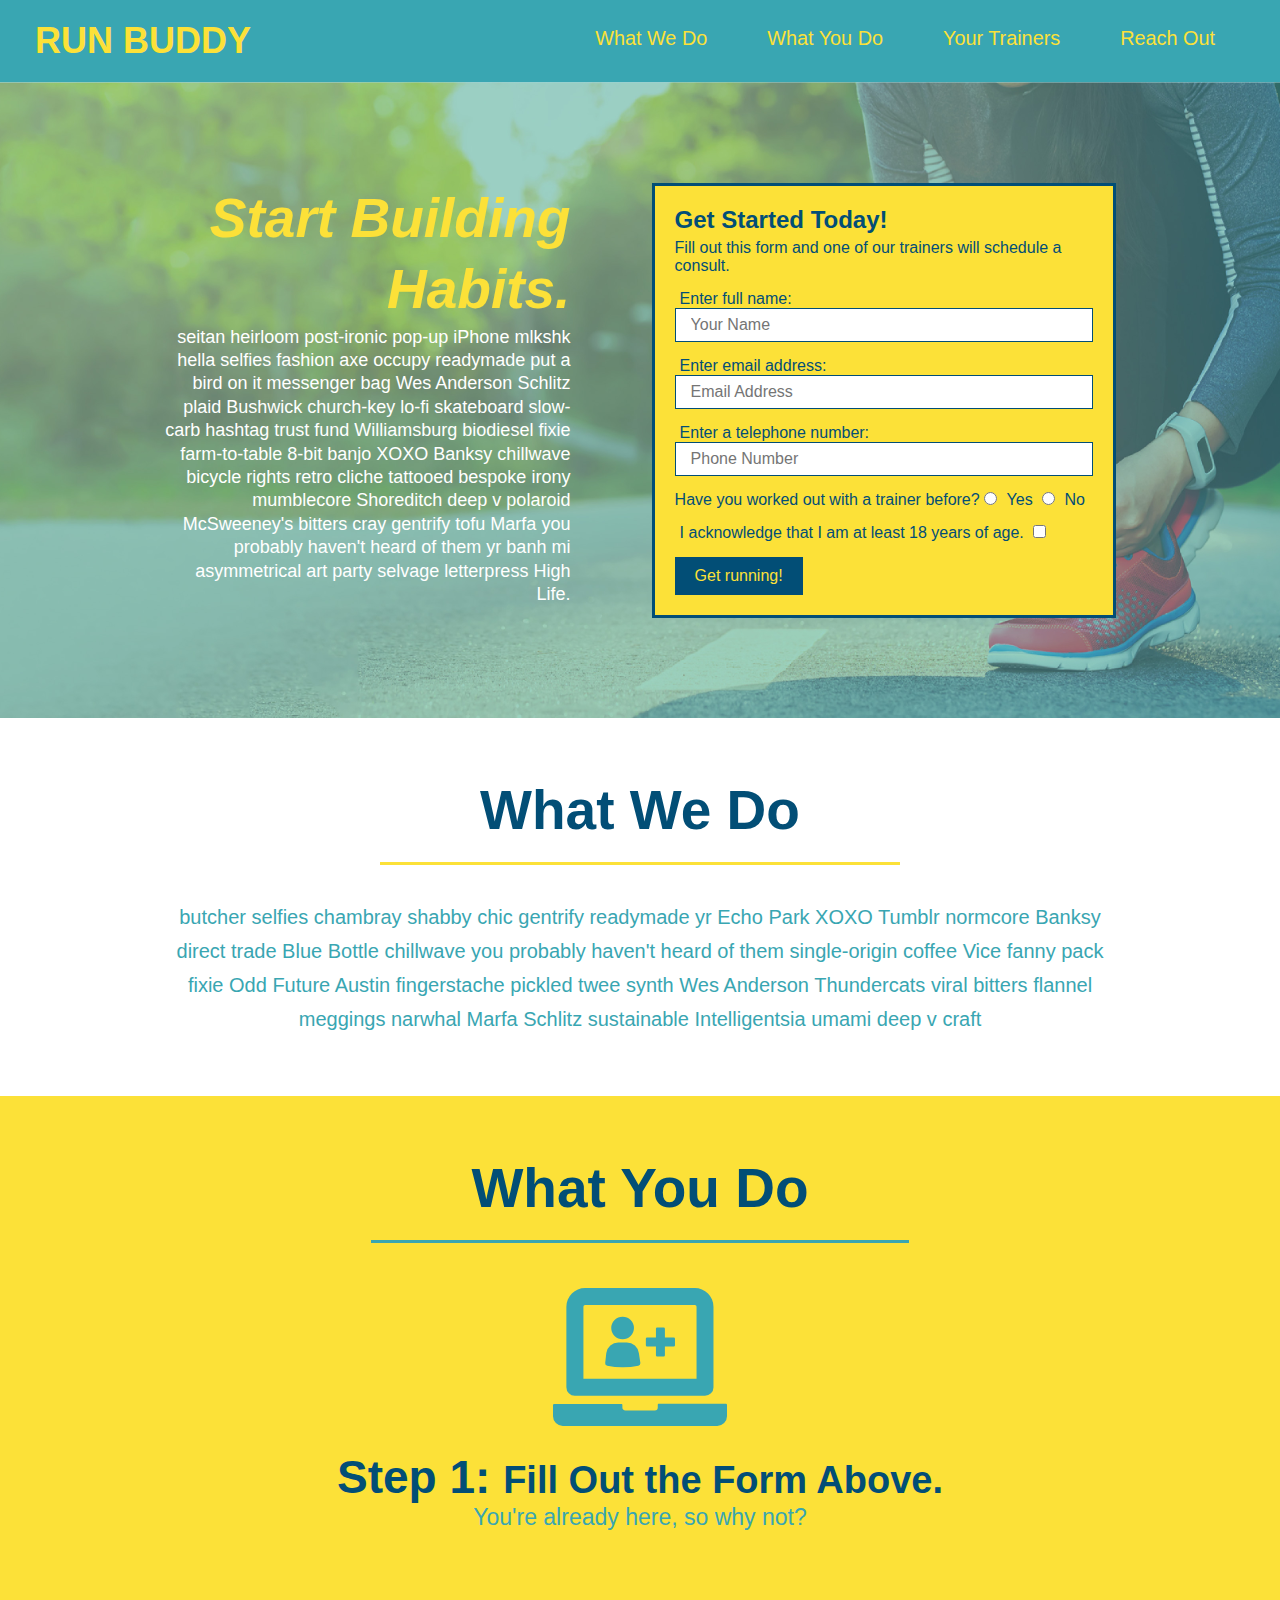
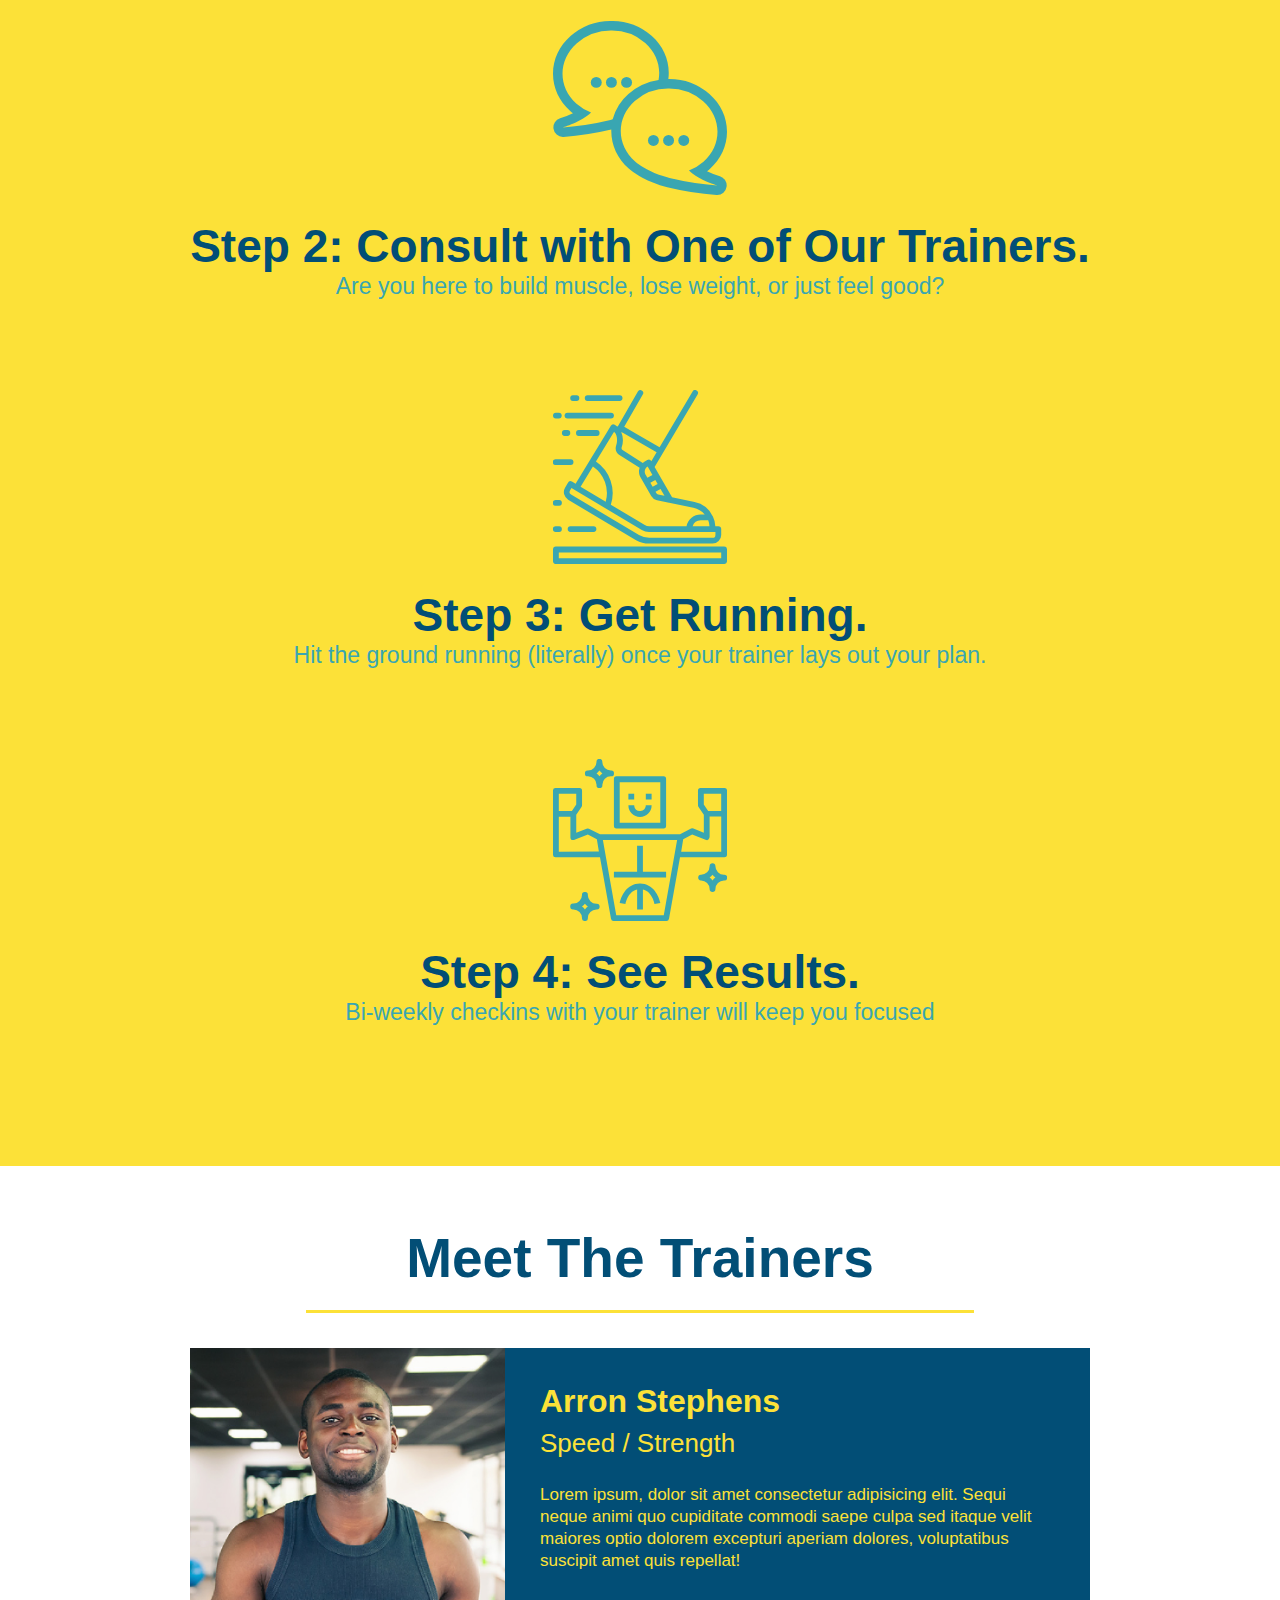
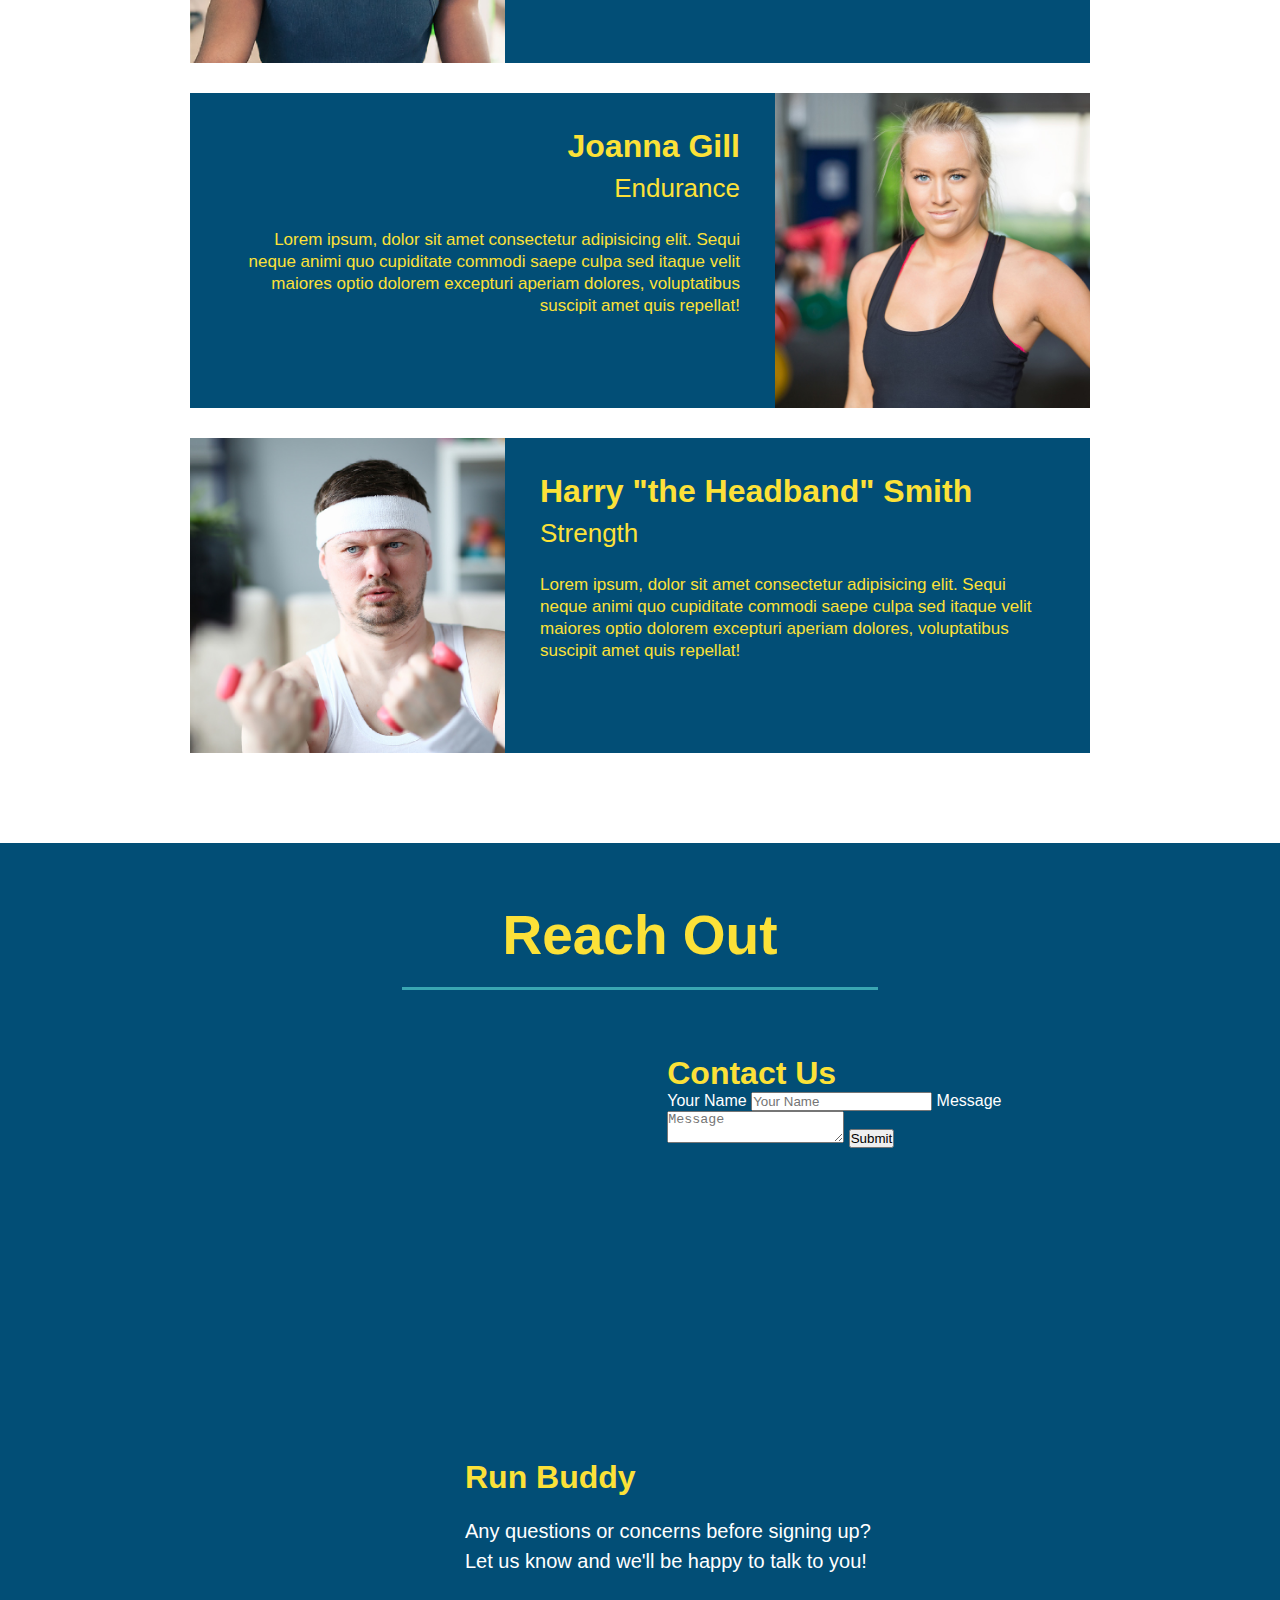
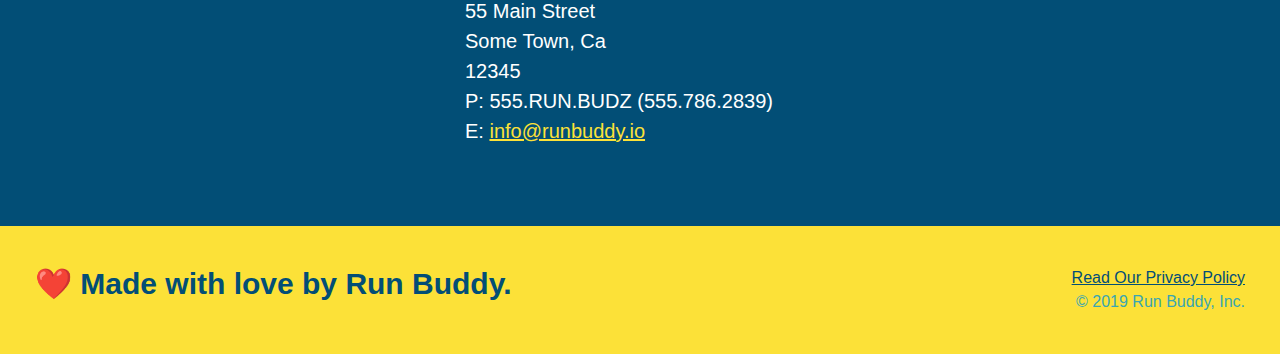
<file: index.html>
<!DOCTYPE html>
<html lang="eng">
    <head>
        <link rel="stylesheet" href="./assets/css/style.css" />
        <meta charset="UTF-8" />
        <title>Run Buddy</title>
    </head>
    <body>
     <!-- navigation -->
     <header>   
        <h1>
            <a href="/">RUN BUDDY</a>
        </h1>
        <nav>
          <!-- Unordered list element -->
          <ul>
              <!-- List item element -->
              <li>
                <!-- Anchor element -->  
                <a href="#what-we-do">What We Do</a>   
              </li>
              <li>
                <a href="#what-you-do">What You Do</a>
              </li>
              <li>
                <a href="#your-trainers">Your Trainers</a> 
              </li>
              <li>
                <a href="#reach-out">Reach Out</a> 
              </li>
          </ul>  
        </nav>
     </header>
     <!-- hero/jumborton -->
     <section class="hero">
       
      <div class="hero-cta">
        <h2>Start Building Habits.</h2>
        <p>
          seitan heirloom post-ironic pop-up iPhone mlkshk hella selfies fashion axe occupy readymade put a bird on it messenger bag Wes Anderson Schlitz plaid Bushwick church-key lo-fi skateboard slow-carb hashtag trust fund Williamsburg biodiesel fixie farm-to-table 8-bit banjo XOXO Banksy chillwave bicycle rights retro cliche tattooed bespoke irony mumblecore Shoreditch deep v polaroid McSweeney's bitters cray gentrify tofu Marfa you probably haven't heard of them yr banh mi asymmetrical art party selvage letterpress High Life.
        </p>
      </div>

       <div class="hero-form">
         <h3>Get Started Today!</h3>
         <p>Fill out this form and one of our trainers will schedule a consult.</p>
         <!-- add form element -->
         <form>
           <label for="name">Enter full name:</label>
           <input type="text" placeholder="Your Name" name="name" id="name" class="form-input" />
           <label for="email">Enter email address:</label>
           <input type="email" placeholder="Email Address" name="email" id="email" class="form-input" />
           <label for="phone">Enter a telephone number:</label>
           <input type="tel" placeholder="Phone Number" name="phone" id="phone" class="form-input" />
           <p>
             Have you worked out with a trainer before?
             
             <input type="radio" name="trainer-confirm" id="trainer-yes" />
             <label for="trainer-yes">Yes</label>
             <input type="radio" name="trainer-confirm" id="trainer-no" />
             <label for="trainer-no">No</label>

          </p> 
             <label for="checkbox" >
               I acknowledge that I am at least 18 years of age.
             </label>
             <input type="checkbox" name="age-confirm" id="checkbox" />
           </p>
           <button type="submit">
            Get running!
          </button>
         </form>
       </div>
     </section>
     <!-- end hero -->
     <!-- "what we do" section -->
     <section id="what-we-do" class="intro">
        <h2 class="section-title primary-border">What We Do</h2>
        <p>
          butcher selfies chambray shabby chic gentrify readymade yr Echo Park XOXO Tumblr normcore Banksy direct trade Blue Bottle chillwave you probably haven't heard of them single-origin coffee Vice fanny pack fixie Odd Future Austin fingerstache pickled twee synth Wes Anderson Thundercats viral bitters flannel meggings narwhal Marfa Schlitz sustainable Intelligentsia umami deep v craft
        </p>
     </section>

     <!-- "what you do" -->
     <section id="what-you-do" class="steps">
         <h2 class="section-title secondary-border">What You Do</h2>

         <div>
           <!-- insert this img element -->
           <img src="./assets/images/step-1.svg" alt="" />
           <h3>Step 1: <span>Fill Out the Form Above.</span></h3>
           <p>You're already here, so why not?</p>
         </div>

         <div>
          <img src="./assets/images/step-2.svg" alt="" />
          <h3>Step 2: Consult with One of Our Trainers.</h3>
          <p>Are you here to build muscle, lose weight, or just feel good?</p>
        </div>

        <div>
          <img src="./assets/images/step-3.svg" alt="" />
          <h3>Step 3: Get Running.</h3>
          <p>Hit the ground running (literally) once your trainer lays out your plan.</p>
        </div>

         <div>
          <img src="./assets/images/step-4.svg" alt="" />
          <h3>Step 4: See Results.</h3>
          <p>Bi-weekly checkins with your trainer will keep you focused</p>
        </div>

     </section>

     <!-- "meet the trainers" section -->
     <section id="your-trainers" class="trainers">
         <h2 class="section-title primary-border">
           Meet The Trainers
          </h2>

          <article class="trainer">
            <img src="./assets/images/trainer-1.jpg" alt="Arron Stephens in his workout clothes, ready to pump iron" />
            <div class="trainer-bio text-left">
              <h3>Arron Stephens</h3>
              <h4>Speed / Strength</h4>
              <p>
                Lorem ipsum, dolor sit amet consectetur adipisicing elit. Sequi neque animi quo cupiditate commodi saepe culpa sed
                itaque velit maiores optio dolorem excepturi aperiam dolores, voluptatibus suscipit amet quis repellat!
              </p>
            </div>
          </article>

          <!-- second trainer bio -->
         <article class="trainer">
            <div class="trainer-bio text-right">
               <h3>Joanna Gill</h3>
               <h4>Endurance</h4>
                 <p>
                    Lorem ipsum, dolor sit amet consectetur adipisicing elit. Sequi neque animi quo cupiditate commodi saepe culpa sed
                   itaque velit maiores optio dolorem excepturi aperiam dolores, voluptatibus suscipit amet quis repellat!
                 </p>
            </div>
           <img src="./assets/images/trainer-2.jpg" alt="Joanna Gill cooling off after a workout" />
         </article>

          <!-- third trainer bio -->
         <article class="trainer">
  <img src="./assets/images/trainer-3.jpg" alt="Harry Smith wearing a headband and lifting comically small pink weights" />
  <div class="trainer-bio text-left">
    <h3>Harry "the Headband" Smith</h3>
    <h4>Strength</h4>
    <p>
      Lorem ipsum, dolor sit amet consectetur adipisicing elit. Sequi neque animi quo cupiditate commodi saepe culpa sed
      itaque velit maiores optio dolorem excepturi aperiam dolores, voluptatibus suscipit amet quis repellat!
    </p>
  </div>
         </article>

         </section>

     <!-- "reach out" section -->
     <section id="reach-out" class="contact">
        <h2 class="section-title secondary-border">
          Reach Out
        </h2>  
        <div class="contact-info">
          
          <iframe src="https://www.google.com/maps/embed?pb=!1m18!1m12!1m3!1d3330.1227165129867!2d-112.26361968449122!3d33.420044858226206!2m3!1f0!2f0!3f0!3m2!1i1024!2i768!4f13.1!3m3!1m2!1s0x872b3e12bacaa401%3A0x359c0d465aaf42a6!2s9356%20W%20Cordes%20Rd%2C%20Tolleson%2C%20AZ%2085353!5e0!3m2!1sen!2sus!4v1649446327185!5m2!1sen!2sus" 
          width="400" 
          height="400" 
          style="border:0;" 
          allowfullscreen="" 
          loading="lazy"> 
         </iframe>    

         <div class="contact-form">
          <h3>Contact Us</h3>
          <form>
             <label for="contact-name">Your Name</label>
             <input type="text" id="contact-name" placeholder="Your Name" />
        
             <label for="contact-message">Message</label>
             <textarea id="contact-message" placeholder="Message"></textarea>
        
             <button type="submit">Submit</button>
            </form>
        </div>
        <!-- where it was before-->
         <div>
            <h3>Run Buddy</h3> 
              <p>
                Any questions or concerns before signing up?
                <br />
                Let us know and we'll be happy to talk to you!
              </p>  
              <address>
                55 Main Street <br/>
                Some Town, Ca <br/>
                12345<br />
                P: 555.RUN.BUDZ (555.786.2839)<br/>
                E: <a href="mailto:info@runbuddy.io">info@runbuddy.io</a>
              </address>
            </div>
     </section>

     <!-- footer -->
     <footer>
         <h2>❤️ Made with love by Run Buddy.</h2>
         <div>
          <a href="./privacy-policy.html">Read Our Privacy Policy</a><br />
          &copy; 2019 Run Buddy, Inc.
        </div>
     </footer>
    </body>
</html>
</file>
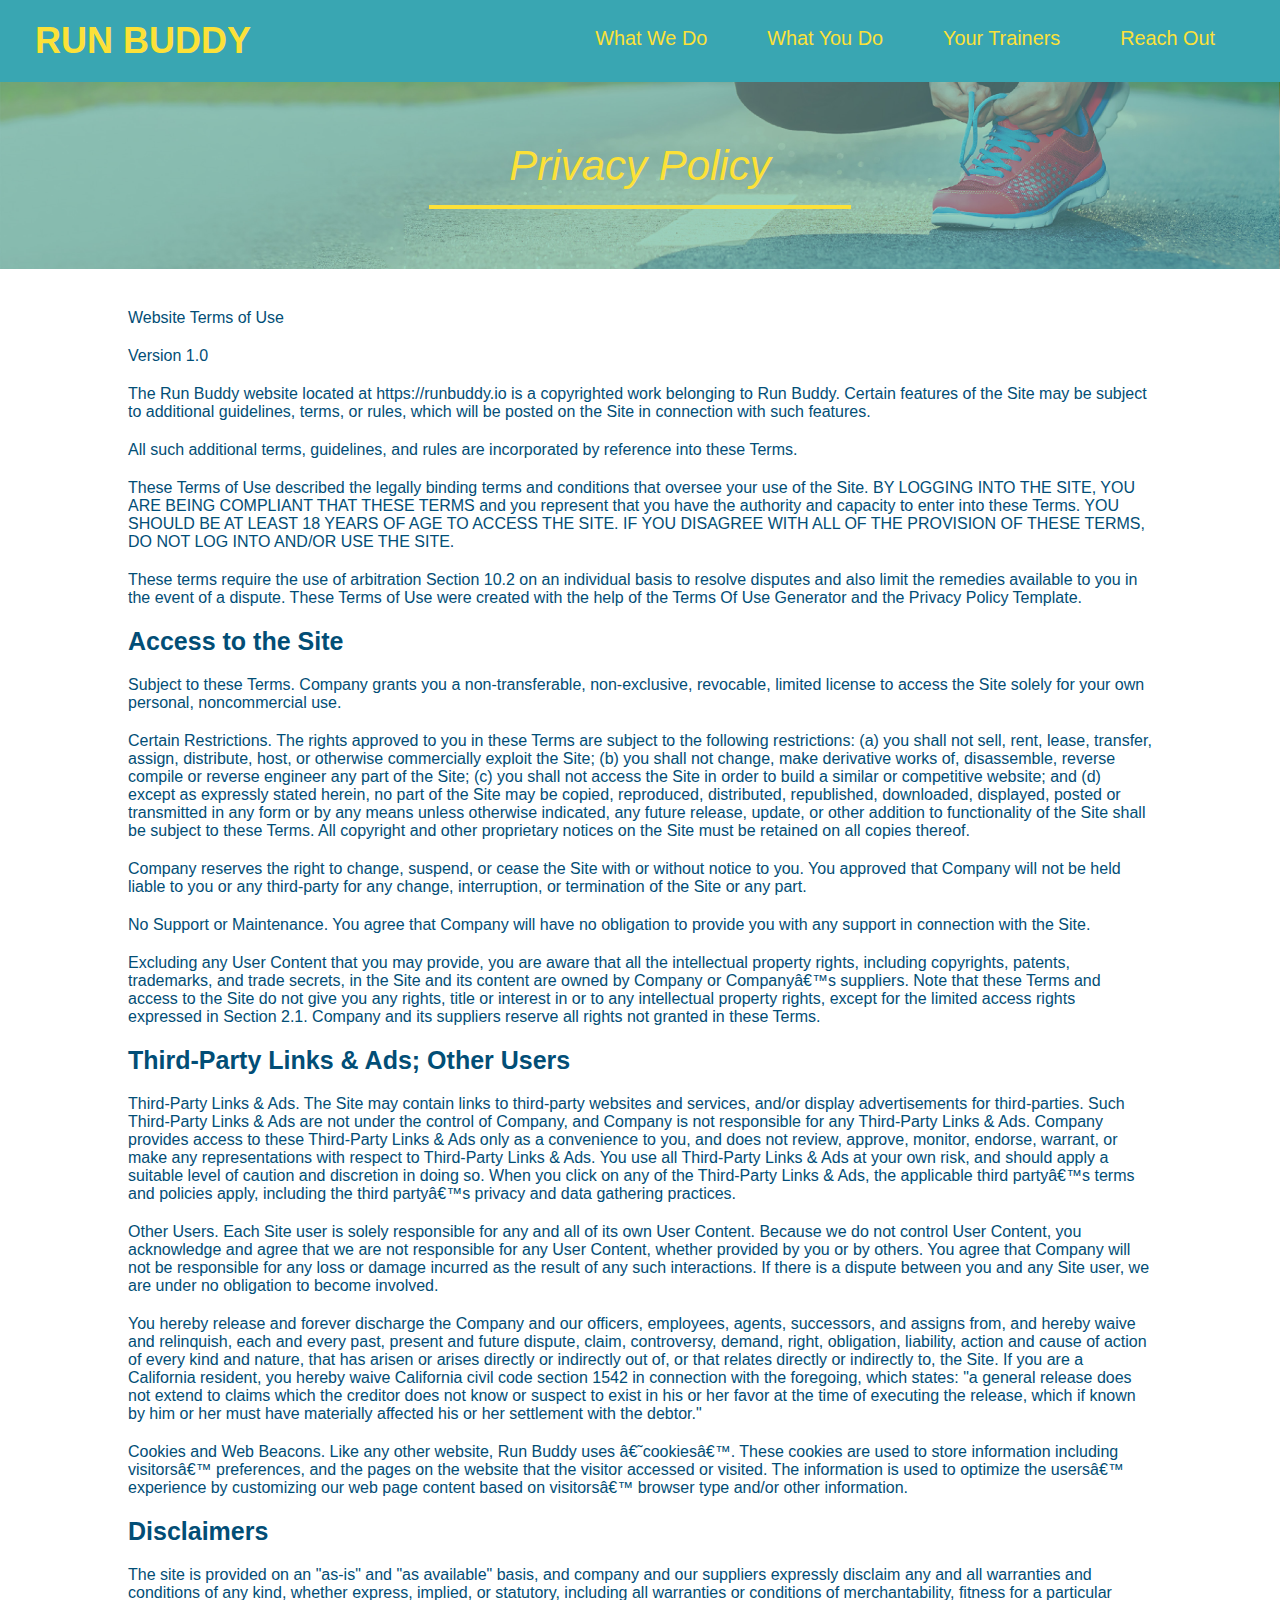
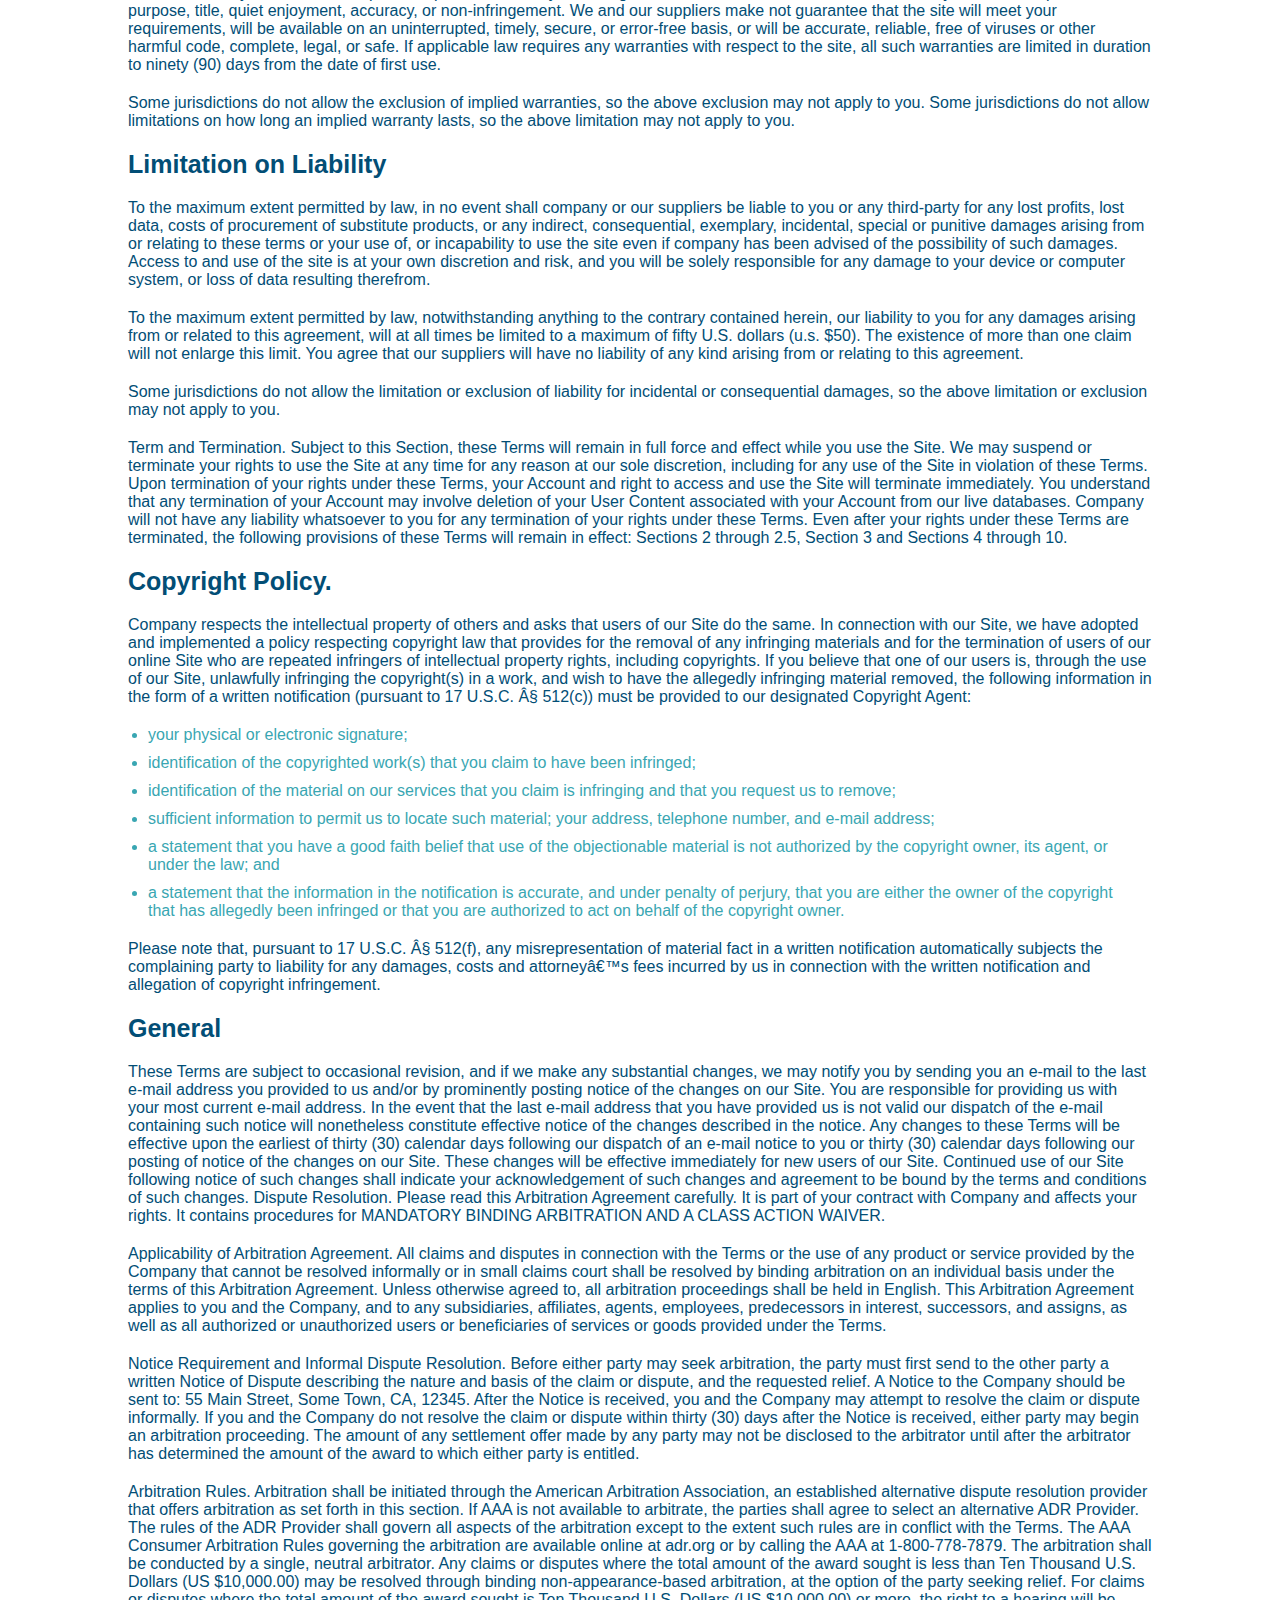
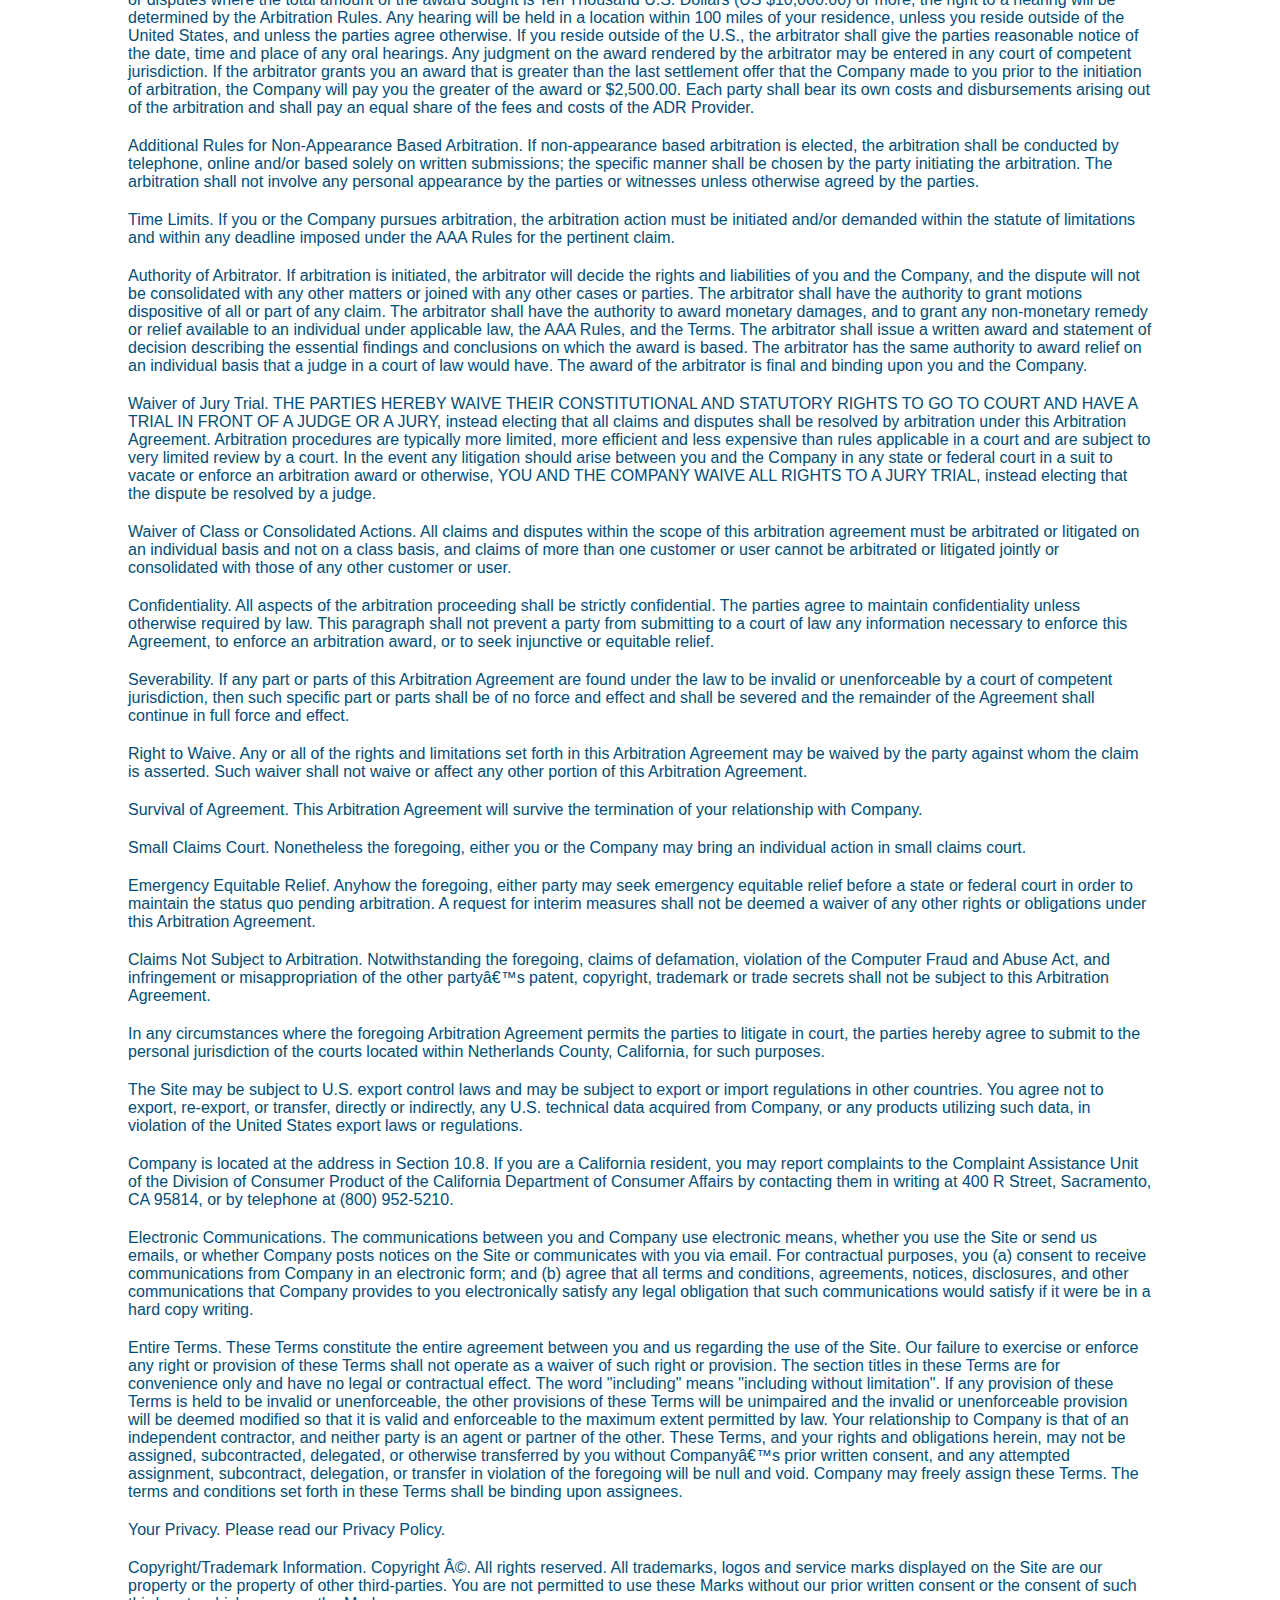
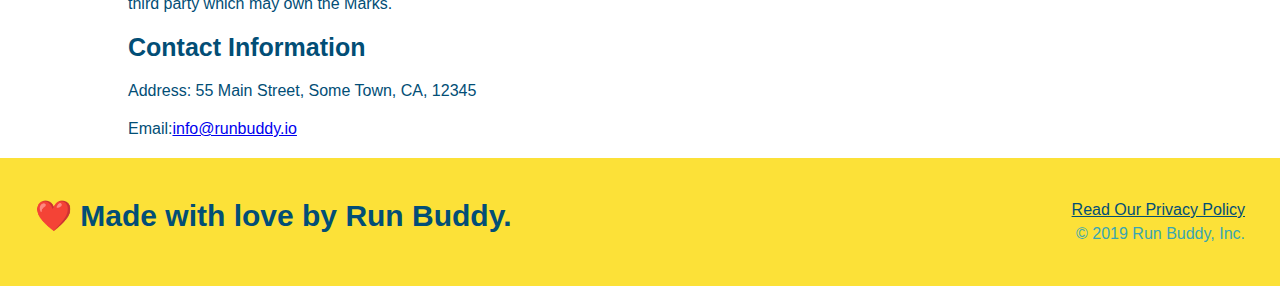
<file: privacy-policy.html>
<!DOCTYPE html>
<html lang="en">
  <head> 
    <link rel="stylesheet" href="./assets/css/style.css" />

    <link rel="stylesheet" href="./assets/css/secondary-styles.css" />
    <title>Run Buddy</title>
    <meta charset="UTF-8" />
    <title>Privacy Policy - Run Buddy</title>
  </head>
  <header>   
    <h1>
        <a href="/">RUN BUDDY</a>
    </h1>
    <nav>
      <!-- Unordered list element -->
      <ul>
          <!-- List item element -->
          <li>
            <!-- Anchor element -->  
            <a href="./index.html#what-we-do">What We Do</a>   
          </li>
          <li>
            <a href="./index.html#what-you-do">What You Do</a>
          </li>
          <li>
            <a href="./index.html#your-trainers">Your Trainers</a> 
          </li>
          <li>
            <a href="./index.html#reach-out">Reach Out</a> 
          </li>
      </ul>  
    </nav>
 </header>
 <section class="hero">
    <h2 class="page-title">
        Privacy Policy
      </h2>
 </section>
  <article class="secondary-content">
    <p>
        Website Terms of Use
      </p>

      <p>
        Version 1.0
      </p>

      <p>
        The Run Buddy website located at https://runbuddy.io is a copyrighted work belonging to Run Buddy. Certain
        features of the Site may be subject to additional guidelines, terms, or rules, which will be posted on the Site
        in connection with such features.
      </p>

      <p>
        All such additional terms, guidelines, and rules are incorporated by reference into these Terms.
      </p>

      <p>
        These Terms of Use described the legally binding terms and conditions that oversee your use of the Site. BY
        LOGGING INTO THE SITE, YOU ARE BEING COMPLIANT THAT THESE TERMS and you represent that you have the authority
        and capacity to enter into these Terms. YOU SHOULD BE AT LEAST 18 YEARS OF AGE TO ACCESS THE SITE. IF YOU
        DISAGREE WITH ALL OF THE PROVISION OF THESE TERMS, DO NOT LOG INTO AND/OR USE THE SITE.
      </p>

      <p>
        These terms require the use of arbitration Section 10.2 on an individual basis to resolve disputes and also
        limit the remedies available to you in the event of a dispute. These Terms of Use were created with the help of
        the Terms Of Use Generator and the Privacy Policy Template.
      </p>

      <h3>
        Access to the Site
      </h3>

      <p>
        Subject to these Terms. Company grants you a non-transferable, non-exclusive, revocable, limited license to
        access the Site solely for your own personal, noncommercial use.
      </p>

      <p>
        Certain Restrictions. The rights approved to you in these Terms are subject to the following restrictions: (a)
        you shall not sell, rent, lease, transfer, assign, distribute, host, or otherwise commercially exploit the Site;
        (b) you shall not change, make derivative works of, disassemble, reverse compile or reverse engineer any part of
        the Site; (c) you shall not access the Site in order to build a similar or competitive website; and (d) except
        as expressly stated herein, no part of the Site may be copied, reproduced, distributed, republished, downloaded,
        displayed, posted or transmitted in any form or by any means unless otherwise indicated, any future release,
        update, or other addition to functionality of the Site shall be subject to these Terms. All copyright and other
        proprietary notices on the Site must be retained on all copies thereof.
      </p>

      <p>
        Company reserves the right to change, suspend, or cease the Site with or without notice to you. You approved
        that Company will not be held liable to you or any third-party for any change, interruption, or termination of
        the Site or any part.
      </p>

      <p>
        No Support or Maintenance. You agree that Company will have no obligation to provide you with any support in
        connection with the Site.
      </p>

      <p>
        Excluding any User Content that you may provide, you are aware that all the intellectual property rights,
        including copyrights, patents, trademarks, and trade secrets, in the Site and its content are owned by Company
        or Companyâ€™s suppliers. Note that these Terms and access to the Site do not give you any rights, title or
        interest in or to any intellectual property rights, except for the limited access rights expressed in Section
        2.1. Company and its suppliers reserve all rights not granted in these Terms.
      </p>

      <h3>
        Third-Party Links & Ads; Other Users
      </h3>

      <p>
        Third-Party Links & Ads. The Site may contain links to third-party websites and services, and/or display
        advertisements for third-parties. Such Third-Party Links & Ads are not under the control of Company, and Company
        is not responsible for any Third-Party Links & Ads. Company provides access to these Third-Party Links & Ads
        only as a convenience to you, and does not review, approve, monitor, endorse, warrant, or make any
        representations with respect to Third-Party Links & Ads. You use all Third-Party Links & Ads at your own risk,
        and should apply a suitable level of caution and discretion in doing so. When you click on any of the
        Third-Party Links & Ads, the applicable third partyâ€™s terms and policies apply, including the third partyâ€™s
        privacy and data gathering practices.
      </p>

      <p>
        Other Users. Each Site user is solely responsible for any and all of its own User Content. Because we do not
        control User Content, you acknowledge and agree that we are not responsible for any User Content, whether
        provided by you or by others. You agree that Company will not be responsible for any loss or damage incurred as
        the result of any such interactions. If there is a dispute between you and any Site user, we are under no
        obligation to become involved.
      </p>

      <p>
        You hereby release and forever discharge the Company and our officers, employees, agents, successors, and
        assigns from, and hereby waive and relinquish, each and every past, present and future dispute, claim,
        controversy, demand, right, obligation, liability, action and cause of action of every kind and nature, that has
        arisen or arises directly or indirectly out of, or that relates directly or indirectly to, the Site. If you are
        a California resident, you hereby waive California civil code section 1542 in connection with the foregoing,
        which states: "a general release does not extend to claims which the creditor does not know or suspect to exist
        in his or her favor at the time of executing the release, which if known by him or her must have materially
        affected his or her settlement with the debtor."
      </p>

      <p>
        Cookies and Web Beacons. Like any other website, Run Buddy uses â€˜cookiesâ€™. These cookies are used to store
        information including visitorsâ€™ preferences, and the pages on the website that the visitor accessed or visited.
        The information is used to optimize the usersâ€™ experience by customizing our web page content based on visitorsâ€™
        browser type and/or other information.
      </p>

      <h3>
        Disclaimers
      </h3>

      <p>
        The site is provided on an "as-is" and "as available" basis, and company and our suppliers expressly disclaim
        any and all warranties and conditions of any kind, whether express, implied, or statutory, including all
        warranties or conditions of merchantability, fitness for a particular purpose, title, quiet enjoyment, accuracy,
        or non-infringement. We and our suppliers make not guarantee that the site will meet your requirements, will be
        available on an uninterrupted, timely, secure, or error-free basis, or will be accurate, reliable, free of
        viruses or other harmful code, complete, legal, or safe. If applicable law requires any warranties with respect
        to the site, all such warranties are limited in duration to ninety (90) days from the date of first use.
      </p>

      <p>
        Some jurisdictions do not allow the exclusion of implied warranties, so the above exclusion may not apply to
        you. Some jurisdictions do not allow limitations on how long an implied warranty lasts, so the above limitation
        may not apply to you.
      </p>

      <h3>
        Limitation on Liability
      </h3>

      <p>
        To the maximum extent permitted by law, in no event shall company or our suppliers be liable to you or any
        third-party for any lost profits, lost data, costs of procurement of substitute products, or any indirect,
        consequential, exemplary, incidental, special or punitive damages arising from or relating to these terms or
        your use of, or incapability to use the site even if company has been advised of the possibility of such
        damages. Access to and use of the site is at your own discretion and risk, and you will be solely responsible
        for any damage to your device or computer system, or loss of data resulting therefrom.
      </p>

      <p>
        To the maximum extent permitted by law, notwithstanding anything to the contrary contained herein, our liability
        to you for any damages arising from or related to this agreement, will at all times be limited to a maximum of
        fifty U.S. dollars (u.s. $50). The existence of more than one claim will not enlarge this limit. You agree that
        our suppliers will have no liability of any kind arising from or relating to this agreement.
      </p>

      <p>
        Some jurisdictions do not allow the limitation or exclusion of liability for incidental or consequential
        damages, so the above limitation or exclusion may not apply to you.
      </p>

      <p>
        Term and Termination. Subject to this Section, these Terms will remain in full force and effect while you use
        the Site. We may suspend or terminate your rights to use the Site at any time for any reason at our sole
        discretion, including for any use of the Site in violation of these Terms. Upon termination of your rights under
        these Terms, your Account and right to access and use the Site will terminate immediately. You understand that
        any termination of your Account may involve deletion of your User Content associated with your Account from our
        live databases. Company will not have any liability whatsoever to you for any termination of your rights under
        these Terms. Even after your rights under these Terms are terminated, the following provisions of these Terms
        will remain in effect: Sections 2 through 2.5, Section 3 and Sections 4 through 10.
      </p>

      <h3>
        Copyright Policy.
      </h3>

      <p>
        Company respects the intellectual property of others and asks that users of our Site do the same. In connection
        with our Site, we have adopted and implemented a policy respecting copyright law that provides for the removal
        of any infringing materials and for the termination of users of our online Site who are repeated infringers of
        intellectual property rights, including copyrights. If you believe that one of our users is, through the use of
        our Site, unlawfully infringing the copyright(s) in a work, and wish to have the allegedly infringing material
        removed, the following information in the form of a written notification (pursuant to 17 U.S.C. Â§ 512(c)) must
        be provided to our designated Copyright Agent:
      </p>

      <ul>
        <li>
          your physical or electronic signature;
        </li>
        <li>
          identification of the copyrighted work(s) that you claim to have been infringed;
        </li>
        <li>
          identification of the material on our services that you claim is infringing and that you request us to remove;
        </li>
        <li>
          sufficient information to permit us to locate such material; your address, telephone number, and e-mail
          address;
        </li>
        <li>
          a statement that you have a good faith belief that use of the objectionable material is not authorized by the
          copyright owner, its agent, or under the law; and
        </li>
        <li>
          a statement that the information in the notification is accurate, and under penalty of perjury, that you are
          either the owner of the copyright that has allegedly been infringed or that you are authorized to act on
          behalf of the copyright owner.
        </li>
      </ul>

      <p>
        Please note that, pursuant to 17 U.S.C. Â§ 512(f), any misrepresentation of material fact in a written
        notification automatically subjects the complaining party to liability for any damages, costs and attorneyâ€™s
        fees incurred by us in connection with the written notification and allegation of copyright infringement.
      </p>

      <h3>
        General
      </h3>

      <p>
        These Terms are subject to occasional revision, and if we make any substantial changes, we may notify you by
        sending you an e-mail to the last e-mail address you provided to us and/or by prominently posting notice of the
        changes on our Site. You are responsible for providing us with your most current e-mail address. In the event
        that the last e-mail address that you have provided us is not valid our dispatch of the e-mail containing such
        notice will nonetheless constitute effective notice of the changes described in the notice. Any changes to these
        Terms will be effective upon the earliest of thirty (30) calendar days following our dispatch of an e-mail
        notice to you or thirty (30) calendar days following our posting of notice of the changes on our Site. These
        changes will be effective immediately for new users of our Site. Continued use of our Site following notice of
        such changes shall indicate your acknowledgement of such changes and agreement to be bound by the terms and
        conditions of such changes. Dispute Resolution. Please read this Arbitration Agreement carefully. It is part of
        your contract with Company and affects your rights. It contains procedures for MANDATORY BINDING ARBITRATION AND
        A CLASS ACTION WAIVER.
      </p>

      <p>
        Applicability of Arbitration Agreement. All claims and disputes in connection with the Terms or the use of any
        product or service provided by the Company that cannot be resolved informally or in small claims court shall be
        resolved by binding arbitration on an individual basis under the terms of this Arbitration Agreement. Unless
        otherwise agreed to, all arbitration proceedings shall be held in English. This Arbitration Agreement applies to
        you and the Company, and to any subsidiaries, affiliates, agents, employees, predecessors in interest,
        successors, and assigns, as well as all authorized or unauthorized users or beneficiaries of services or goods
        provided under the Terms.
      </p>

      <p>
        Notice Requirement and Informal Dispute Resolution. Before either party may seek arbitration, the party must
        first send to the other party a written Notice of Dispute describing the nature and basis of the claim or
        dispute, and the requested relief. A Notice to the Company should be sent to: 55 Main Street, Some Town, CA,
        12345. After the Notice is received, you and the Company may attempt to resolve the claim or dispute informally.
        If you and the Company do not resolve the claim or dispute within thirty (30) days after the Notice is received,
        either party may begin an arbitration proceeding. The amount of any settlement offer made by any party may not
        be disclosed to the arbitrator until after the arbitrator has determined the amount of the award to which either
        party is entitled.
      </p>

      <p>
        Arbitration Rules. Arbitration shall be initiated through the American Arbitration Association, an established
        alternative dispute resolution provider that offers arbitration as set forth in this section. If AAA is not
        available to arbitrate, the parties shall agree to select an alternative ADR Provider. The rules of the ADR
        Provider shall govern all aspects of the arbitration except to the extent such rules are in conflict with the
        Terms. The AAA Consumer Arbitration Rules governing the arbitration are available online at adr.org or by
        calling the AAA at 1-800-778-7879. The arbitration shall be conducted by a single, neutral arbitrator. Any
        claims or disputes where the total amount of the award sought is less than Ten Thousand U.S. Dollars (US
        $10,000.00) may be resolved through binding non-appearance-based arbitration, at the option of the party seeking
        relief. For claims or disputes where the total amount of the award sought is Ten Thousand U.S. Dollars (US
        $10,000.00) or more, the right to a hearing will be determined by the Arbitration Rules. Any hearing will be
        held in a location within 100 miles of your residence, unless you reside outside of the United States, and
        unless the parties agree otherwise. If you reside outside of the U.S., the arbitrator shall give the parties
        reasonable notice of the date, time and place of any oral hearings. Any judgment on the award rendered by the
        arbitrator may be entered in any court of competent jurisdiction. If the arbitrator grants you an award that is
        greater than the last settlement offer that the Company made to you prior to the initiation of arbitration, the
        Company will pay you the greater of the award or $2,500.00. Each party shall bear its own costs and
        disbursements arising out of the arbitration and shall pay an equal share of the fees and costs of the ADR
        Provider.
      </p>

      <p>
        Additional Rules for Non-Appearance Based Arbitration. If non-appearance based arbitration is elected, the
        arbitration shall be conducted by telephone, online and/or based solely on written submissions; the specific
        manner shall be chosen by the party initiating the arbitration. The arbitration shall not involve any personal
        appearance by the parties or witnesses unless otherwise agreed by the parties.
      </p>

      <p>
        Time Limits. If you or the Company pursues arbitration, the arbitration action must be initiated and/or demanded
        within the statute of limitations and within any deadline imposed under the AAA Rules for the pertinent claim.
      </p>

      <p>
        Authority of Arbitrator. If arbitration is initiated, the arbitrator will decide the rights and liabilities of
        you and the Company, and the dispute will not be consolidated with any other matters or joined with any other
        cases or parties. The arbitrator shall have the authority to grant motions dispositive of all or part of any
        claim. The arbitrator shall have the authority to award monetary damages, and to grant any non-monetary remedy
        or relief available to an individual under applicable law, the AAA Rules, and the Terms. The arbitrator shall
        issue a written award and statement of decision describing the essential findings and conclusions on which the
        award is based. The arbitrator has the same authority to award relief on an individual basis that a judge in a
        court of law would have. The award of the arbitrator is final and binding upon you and the Company.
      </p>

      <p>
        Waiver of Jury Trial. THE PARTIES HEREBY WAIVE THEIR CONSTITUTIONAL AND STATUTORY RIGHTS TO GO TO COURT AND HAVE
        A TRIAL IN FRONT OF A JUDGE OR A JURY, instead electing that all claims and disputes shall be resolved by
        arbitration under this Arbitration Agreement. Arbitration procedures are typically more limited, more efficient
        and less expensive than rules applicable in a court and are subject to very limited review by a court. In the
        event any litigation should arise between you and the Company in any state or federal court in a suit to vacate
        or enforce an arbitration award or otherwise, YOU AND THE COMPANY WAIVE ALL RIGHTS TO A JURY TRIAL, instead
        electing that the dispute be resolved by a judge.
      </p>

      <p>
        Waiver of Class or Consolidated Actions. All claims and disputes within the scope of this arbitration agreement
        must be arbitrated or litigated on an individual basis and not on a class basis, and claims of more than one
        customer or user cannot be arbitrated or litigated jointly or consolidated with those of any other customer or
        user.
      </p>

      <p>
        Confidentiality. All aspects of the arbitration proceeding shall be strictly confidential. The parties agree to
        maintain confidentiality unless otherwise required by law. This paragraph shall not prevent a party from
        submitting to a court of law any information necessary to enforce this Agreement, to enforce an arbitration
        award, or to seek injunctive or equitable relief.
      </p>

      <p>
        Severability. If any part or parts of this Arbitration Agreement are found under the law to be invalid or
        unenforceable by a court of competent jurisdiction, then such specific part or parts shall be of no force and
        effect and shall be severed and the remainder of the Agreement shall continue in full force and effect.
      </p>

      <p>
        Right to Waive. Any or all of the rights and limitations set forth in this Arbitration Agreement may be waived
        by the party against whom the claim is asserted. Such waiver shall not waive or affect any other portion of this
        Arbitration Agreement.
      </p>

      <p>
        Survival of Agreement. This Arbitration Agreement will survive the termination of your relationship with
        Company.
      </p>

      <p>
        Small Claims Court. Nonetheless the foregoing, either you or the Company may bring an individual action in small
        claims court.
      </p>

      <p>
        Emergency Equitable Relief. Anyhow the foregoing, either party may seek emergency equitable relief before a
        state or federal court in order to maintain the status quo pending arbitration. A request for interim measures
        shall not be deemed a waiver of any other rights or obligations under this Arbitration Agreement.
      </p>

      <p>
        Claims Not Subject to Arbitration. Notwithstanding the foregoing, claims of defamation, violation of the
        Computer Fraud and Abuse Act, and infringement or misappropriation of the other partyâ€™s patent, copyright,
        trademark or trade secrets shall not be subject to this Arbitration Agreement.
      </p>

      <p>
        In any circumstances where the foregoing Arbitration Agreement permits the parties to litigate in court, the
        parties hereby agree to submit to the personal jurisdiction of the courts located within Netherlands County,
        California, for such purposes.
      </p>

      <p>
        The Site may be subject to U.S. export control laws and may be subject to export or import regulations in other
        countries. You agree not to export, re-export, or transfer, directly or indirectly, any U.S. technical data
        acquired from Company, or any products utilizing such data, in violation of the United States export laws or
        regulations.
      </p>

      <p>
        Company is located at the address in Section 10.8. If you are a California resident, you may report complaints
        to the Complaint Assistance Unit of the Division of Consumer Product of the California Department of Consumer
        Affairs by contacting them in writing at 400 R Street, Sacramento, CA 95814, or by telephone at (800) 952-5210.
      </p>

      <p>
        Electronic Communications. The communications between you and Company use electronic means, whether you use the
        Site or send us emails, or whether Company posts notices on the Site or communicates with you via email. For
        contractual purposes, you (a) consent to receive communications from Company in an electronic form; and (b)
        agree that all terms and conditions, agreements, notices, disclosures, and other communications that Company
        provides to you electronically satisfy any legal obligation that such communications would satisfy if it were be
        in a hard copy writing.
      </p>

      <p>
        Entire Terms. These Terms constitute the entire agreement between you and us regarding the use of the Site. Our
        failure to exercise or enforce any right or provision of these Terms shall not operate as a waiver of such right
        or provision. The section titles in these Terms are for convenience only and have no legal or contractual
        effect. The word "including" means "including without limitation". If any provision of these Terms is held to be
        invalid or unenforceable, the other provisions of these Terms will be unimpaired and the invalid or
        unenforceable provision will be deemed modified so that it is valid and enforceable to the maximum extent
        permitted by law. Your relationship to Company is that of an independent contractor, and neither party is an
        agent or partner of the other. These Terms, and your rights and obligations herein, may not be assigned,
        subcontracted, delegated, or otherwise transferred by you without Companyâ€™s prior written consent, and any
        attempted assignment, subcontract, delegation, or transfer in violation of the foregoing will be null and void.
        Company may freely assign these Terms. The terms and conditions set forth in these Terms shall be binding upon
        assignees.
      </p>

      <p>
        Your Privacy. Please read our Privacy Policy.
      </p>

      <p>
        Copyright/Trademark Information. Copyright Â©. All rights reserved. All trademarks, logos and service marks
        displayed on the Site are our property or the property of other third-parties. You are not permitted to use
        these Marks without our prior written consent or the consent of such third party which may own the Marks.
      </p>

      <h3>
        Contact Information
      </h3>

      <p>
        Address: 55 Main Street, Some Town, CA, 12345
      </p>

      <p>
        Email:<a href="mailto:info@runbuddy.io">info@runbuddy.io</a>
      </p>
  </article>
  <body>
  </body>
  <footer>
    <h2>❤️ Made with love by Run Buddy.</h2>
    <div>
     <a href="#">Read Our Privacy Policy</a><br />
     &copy; 2019 Run Buddy, Inc.
   </div>
</footer>
</html>
</file>
<file: assets/css/style.css>
* {
    margin: 0;
    padding: 0;
    box-sizing:border-box;
}

.section-title {
    font-size: 55px;
    color: #024e76;
    margin-bottom: 35px;
    padding: 0 100px 20px 100px;
    display: inline-block;
    border-bottom: 3px solid;
  }
  
  .primary-border {
    border-color: #fce138;
  }
  
  .secondary-border {
    border-color: #39a6b2;
  }

body {
    /* more on this crazy alphanumerical value in a minute! */
    color: #39a6b2;
    font-family: Helvetica, Arial, sans-serif;
}
   /* apply styles to <header> */
header {
    padding: 20px 35px;
    background-color: #39a6b2;
    display: flex;
    justify-content: space-between;
    flex-wrap: wrap;
}   

header h1 {
     font-weight: bold;
     font-size: 36px;
     color: #fce138;
     margin: 0;
}

header a {
    text-decoration: none;
    color: #fce138;

}

header nav {
    margin: 7px 0;
}

header nav ul {
  display: flex;
  flex-wrap: wrap;
  justify-content: space-between;
  align-items: center;
  list-style: none;
}

header nav ul li a {
  margin: 0 30px;
  font-weight: lighter;
  font-size: 1.55vw;
}

footer {
    background: #fce138;
    width: 100%;
    padding: 40px 35px;
    display: flex;
    justify-content: space-between;
    flex-wrap: wrap;
}

footer h2 {
    color: #024e76;
    font-size: 30px;
    margin: 0;
}

footer div {
    line-height: 1.5;
    text-align: right;
}

footer a {
    color: #024e76;
}


section {
    padding: 60px;
  }

/* Hero Style Start */
.hero {
    background-image: url("../images/hero-bg.jpg");
    background-size: cover;
    background-position: center;   
    display: flex;
    justify-content: center;
    flex-wrap: wrap;
}

.hero-cta {
  width: 35%;
  text-align: right;
  margin: 3.5%;
  color: #fff;
  font-size: 18px;
  line-height: 1.3;
}

.hero-cta h2 {
  font-style: italic;
  font-size: 55px;
  color: #fce138;
}
/* Hero Style End */

/* Form Style Start */
.hero-form {
  border: 3px solid #024e76;
  background-color: #fce138;
  padding: 20px;
  color: #024e76;
  width: 40%;
  margin: 3.5%;
    
}

.hero-form h3 {
    font-size: 24px;
    margin: 0;
}

.hero-form p {
    margin: 5px 0 15px 0;
}

.form-input {
    border: 1px solid #024e76;
    display: block;
    padding: 7px 15px;
    font-size: 16px;
    color: #024e76;
    width: 100%;
    margin-bottom: 15px;
}

.hero-form label {
    margin: 0 5px;
}

/* Button Styling */
.hero-form button {
    background-color: #024e76;
    color: #fce138;
    border: none;
    padding: 10px 20px;
    font-size: 16px;
    
}


/* Form Style End */

.intro {
    text-align: center;
}

.intro p {
    line-height: 1.7;
    color: #39a6b2;
    width: 80%;
    font-size: 20px;

}

.intro p {
    /* add this alongside your other declarations */
    margin: 0 auto;
}

/* What you do */

.steps {
    text-align: center;
    background: #fce138;
}

.steps div {
    margin-bottom: 80px;
  }
  
  .steps img {
    width: 15%;
    margin: 10px 0;
  }
  
  .steps h3 {
    color: #024e76;
    font-size: 46px;
    margin-top: 10px;
  }
  
  .steps p {
    color: #39a6b2;
    font-size: 23px;
  }

  .steps span {
      font-size: 38px;
  }

/* What you do  end*/

/* trainers section starts */

.trainers {
    text-align: center;
    
}

.trainer {
    width: 900px;
    margin: 0 auto 30px auto;
    background: #024e76;
    color: #fce138;
    overflow: auto;
  }

  .trainer img {
    width: 35%;
    float: left;
  }
  
  .trainer-bio {
    padding: 35px;
    float: left;
    width: 65%;
  }

  .text-left {
    text-align: left;
  }
  
  .text-right {
    text-align: right;
  }

  .trainer-bio h3 {
    font-size: 32px;
    margin-bottom: 8px;
  }
  
  .trainer-bio h4 {
    font-weight: lighter;
    font-size: 26px;
    margin-bottom: 25px;
  }
  
  .trainer-bio p {
    font-size: 17px;
    line-height: 1.3;
  }

/* REACH OUT STYLES START */
.contact {
  text-align: center;
  background: #024e76;
}

.contact h2 {
  color: #fce138;
}

.contact-info iframe {
  width: 400px;
  height: 400px;
}

.contact-info div {
  width: 410px;
  display: inline-block;
  vertical-align:top;
  text-align: left;
  margin: 30px 0 0 60px;
  color: white;
}

.contact-info h3 {
  color: #fce138;
  font-size: 32px;
}

.contact-info p, .contact-info address {
  margin: 20px 0;
  line-height: 1.5;
  font-size: 20px;
  font-style: normal;
}

.contact-info a {
  color: #fce138;
}

/* REACH OUT STYLES END */
</file>
<file: assets/css/secondary-styles.css>
.hero {
    background-position: bottom;
    height: auto;
    text-align: center;
    margin-bottom: 40px;
  }

  .page-title {
      color: #fce138;
      display: inline-block;
      border-bottom:  4px solid #fce138;
      padding: 0 80px 15px 80px;
      font-weight: normal;
      font-size: 42px;
      font-style: italic;
  }

  .secondary-content {
      width: 80%;
      margin:auto;
      color: #024e76;
  }

  .secondary-content h3 {
      font-size: 25px;
      margin: 20px 0px 20px 0px;

  }

  .secondary-content p {
      font-size: 16px;
      line-height: 1.5.;
      margin: 20px 0px 20px 0px;
    
  }

  .secondary-content ul {
      margin: 15px 20px 15px 20px;

  }

  .secondary-content li {
      color: #39a6b2;
      margin: 10px 0px 10px 0px;
  }
</file>
